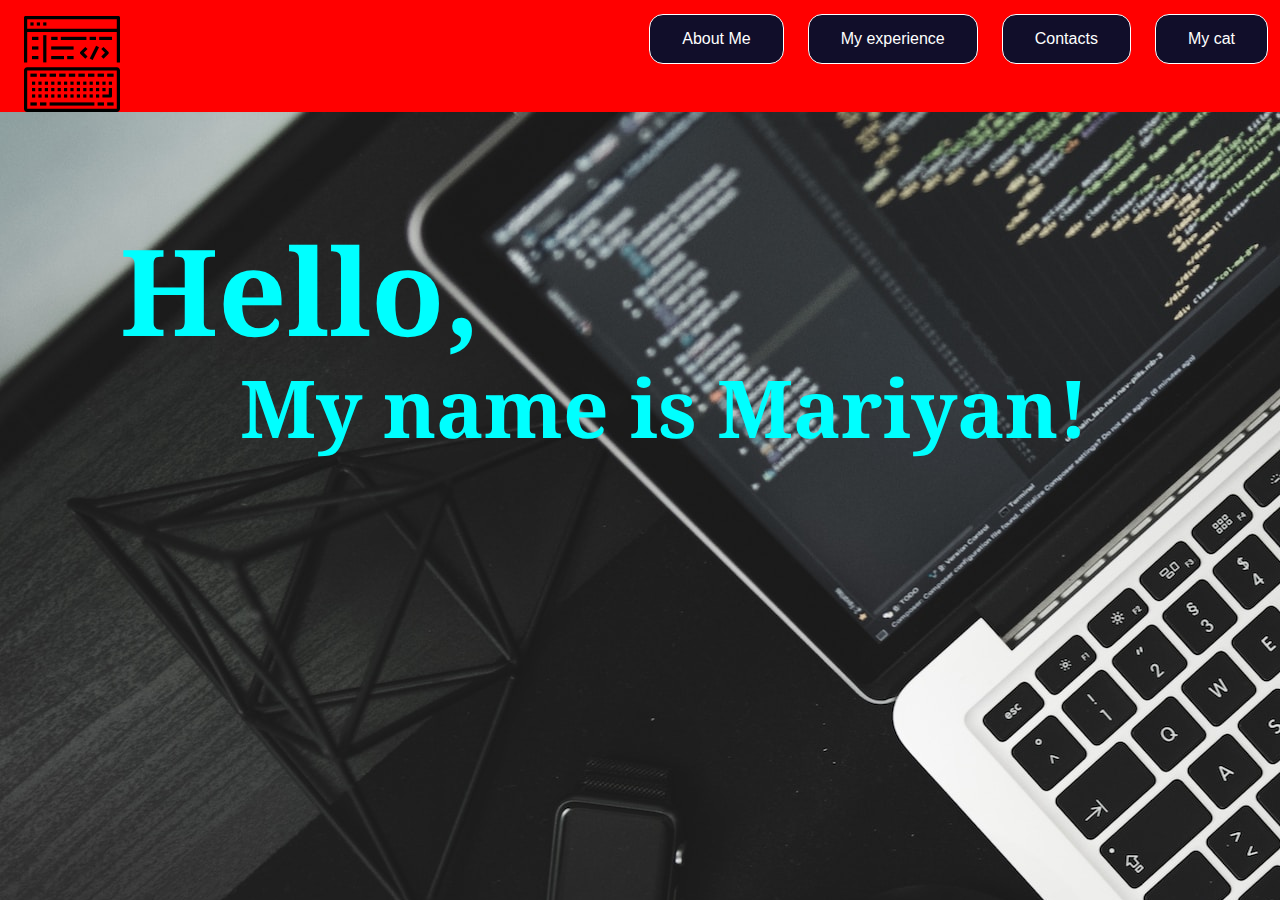
<file: simple-website/index.html>
<!DOCTYPE html>
<html lang="en">
<head>
    <meta charset="UTF-8">
    <meta http-equiv="X-UA-Compatible" content="IE=edge">
    <meta name="viewport" content="width=device-width, initial-scale=1.0">
    <link rel="stylesheet" href="style.css">
    <title>Stoyanov</title>
</head>
<body>
    <header>
        <div class="container">
            <img class="img" src="icon.svg" alt="#"/>
            <ul>
                <li><a href="about-me"><button class="button">About Me</button></a></li>
                <li><a href="experience"><button class="button">My experience</button></a></li>
                <li><a href="Contacts"><button class="button">Contacts</button></a></li>
                <li><a href="cat"><button class="button">My cat</button></a></li>
            </ul>
        </div>
    </header>

    <main>
        <h1>Hello,</h1>
        <p>My name is Mariyan!</p>
    </main>

    <footer>

    </footer>
    
</body>
</html>
</file>
<file: simple-website/style.css>
@import url('https://fonts.googleapis.com/css2?family=Noto+Serif:ital,wght@1,300&display=swap');
*{
    margin:0;
    
}
body{
    background-image: url(img.jpg);
}
header div{
    display:flex;
    justify-content: flex-end;
    background-color: red;
}

header ul{
    display:flex;
    
}
header ul li{
    list-style: none;
    border-radius: 5px;
    margin:10px;
}
header ul li a{
    text-decoration: none;
    display:block;
    padding:auto;
    
}
.button {
    background-color: #110e2a;
    border:1px solid white;
    border-radius: 14px;
    color: white;
    padding: 15px 32px;
    text-align: center;
    text-decoration: none;
    display: inline-block;
    font-size: 16px;
    margin: 4px 2px;
    cursor: pointer;
    transition:0.3s;
}
.button:hover{
    background-color: white;
    color:#110e2a;
    border:1px solid black;
}
header div img{
    margin-right: auto;
    margin-top: 1em;
    margin-left: 1.5em;
}
header img{
    max-width: 6em;
    max-height: auto;
}
main h1{
    font-family: 'Noto Serif', serif;
    font-size: 120px;
    margin-top:0.8em;
    margin-left:1em;
    color:aqua;
    font-weight: 700;
    display:block;
    position: absolute;
    background-color: transparent;
}
main p{
    font-family: 'Noto Serif', serif;
    font-size: 80px;
    font-weight: 700;
    color:aqua;
    margin-left:3em;
    margin-top:3em;
    display:block;
    position: absolute;
    background-color: transparent;
    
}
main{
    background-image: url(img.jpg);
}
</file>
